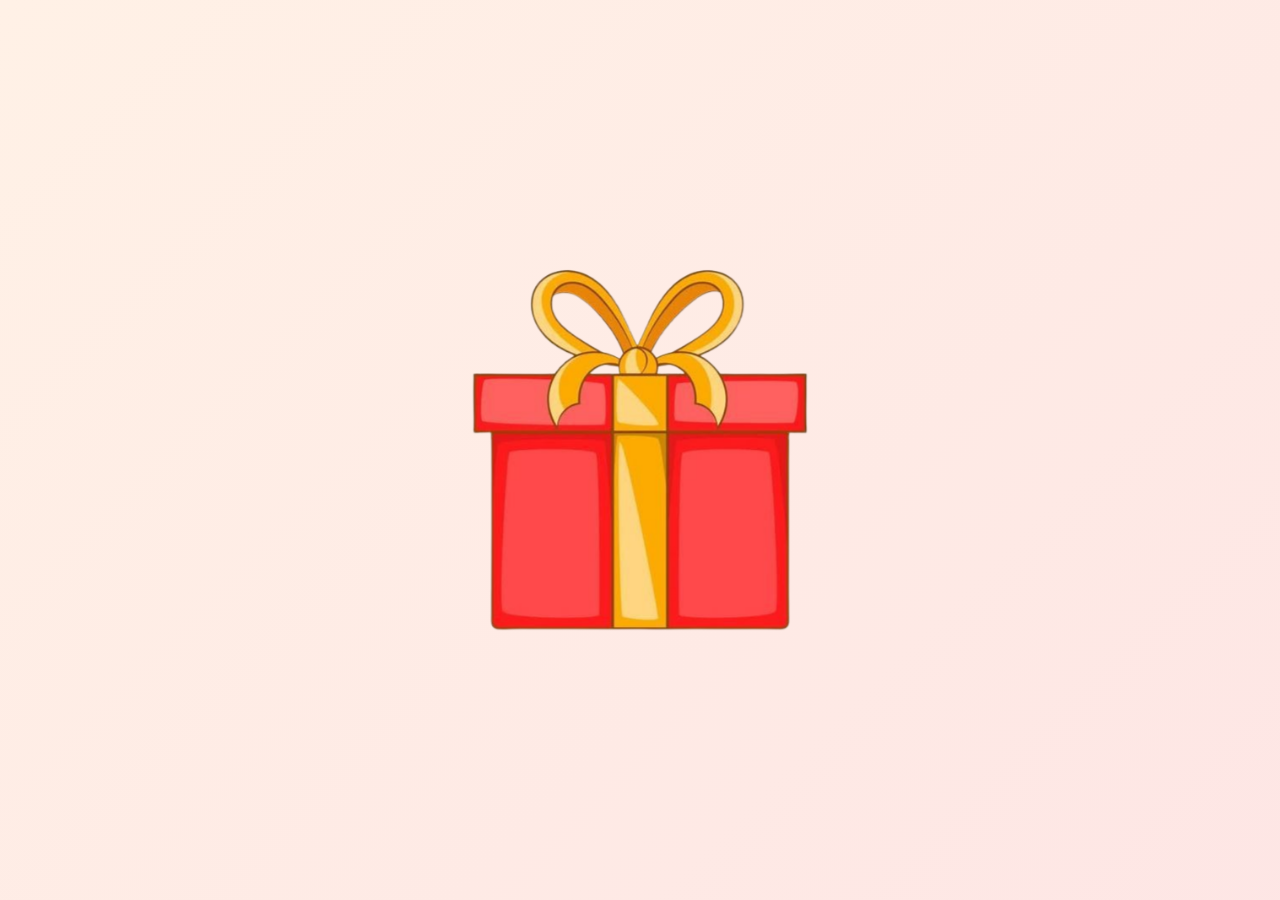
<file: index.html>
<!DOCTYPE html>
<html lang="vi">
<head>
  <meta charset="UTF-8" />
  <meta name="viewport" content="width=device-width, initial-scale=1.0" />
  <link href="https://fonts.googleapis.com/css2?family=Pacifico&family=Poppins:wght@400;600&display=swap" rel="stylesheet" />
  <title>Cá Tháng Tư Vui Vẻ 1/4</title>
  <link rel="stylesheet" href="style.css">
</head>
<body>
  
  <div class="container" id="giftContainer">
    <img src="Hộp_Quà.png" alt="Hộp Quà" class="gift-box" id="giftBox" />
    <img src="Thân_Hộp.png" alt="Thân Hộp" class="box-body" id="boxBody" />
    <img src="Nắp_Hộp.png" alt="Nắp Hộp" class="box-lid" />
  </div>

  <canvas id="fireworks"></canvas>
  <audio id="bg-music" loop>
    <source src="codb.mp4" type="audio/mpeg" />
  </audio>

  <script src="script.js"></script>
</body>
</html>
</file>
<file: style.css>
*{
  margin: 0;
  padding: 0;
  box-sizing: border-box;
  font-family: 'Pacifico', cursive;
}

body {
  margin: 0;
  height: 100vh;
  background: linear-gradient(-45deg, #ffe3ec, #fef6e4, #fde2e4, #fff1e6);
  background-size: 400% 400%;
  animation: gradientBG 10s ease infinite;
  display: flex;
  justify-content: center;
  align-items: center;
  overflow: hidden;
}

@keyframes gradientBG {
  0% { background-position: 0% 50%; }
  50% { background-position: 100% 50%; }
  100% { background-position: 0% 50%; }
}


.container {
  position: relative;
  width: 70vw;       /* chiếm 70% chiều rộng viewport */
  max-width: 400px;  /* nhưng không vượt quá 400px */
  height: auto;      /* chiều cao tự động theo ảnh */
  aspect-ratio: 1 / 1; /* giữ tỷ lệ vuông */
  z-index: 9999;
}

.gift-box,
.box-body,
.box-lid {
  position: absolute;
  width: 100%;
  height: 100%;  /* để lấp đầy container vuông */
  object-fit: contain; /* giữ tỉ lệ ảnh, không bị méo */
  cursor: pointer;
  transition: all 0.5s ease;
  top: 0;
  left: 0;
}

.box-body,
.box-lid {
  opacity: 0;
  pointer-events: none;
}

.open .gift-box {
  opacity: 0;
  pointer-events: none;
}

.open .box-body {
  opacity: 1;
  pointer-events: auto;
}

.open .box-lid {
  opacity: 1;
  animation: liftLid 2s ease forwards;
}

/* Nắp hộp bay lên rồi biến mất */
@keyframes liftLid {
  0% {
    transform: translateY(0);
    opacity: 1;
  }
  80% {
    transform: translateY(-120px);
    opacity: 1;
  }
  100% {
    transform: translateY(-120px);
    opacity: 0;
  }
}

/* Thân hộp di chuyển xuống */
.drop .box-body {
  animation: dropBox 2s ease forwards;
}

@keyframes dropBox {
  0% {
    transform: translateY(0);
  }
  100% {
    transform: translateY(40vh); /* di chuyển xuống 40% chiều cao viewport */
  }
}

/* Hiệu ứng nhịp tim */
.gift-box {
  animation: heartbeat 3s infinite;
}

@keyframes heartbeat {
  0%, 100% { transform: scale(1); }
  25% { transform: scale(1.2); }
  50% { transform: scale(1); }
  75% { transform: scale(1.1); }
}

/* ❤️ Trái tim tỏa ra */
.heart {
  position: absolute;
  font-size: 2vw;
  color: #e255a1;
  opacity: 0;
  animation: fly 1.5s ease forwards;
  pointer-events: none;
  user-select: none;
}

@keyframes fly {
  0% {
    opacity: 1;
    transform: translate(0, 0) scale(1);
  }
  100% {
    opacity: 0;
    transform: translate(var(--x), var(--y)) scale(1.5);
  }
}

/* 🌟 Pháo hoa (hạt nhỏ) */
.spark {
  position: absolute;
  width: 1.5px;
  height: 1.5px;
  background: #ff3cac;
  border-radius: 50%;
  opacity: 0;
  animation: explode 1.2s ease-out forwards;
  pointer-events: none;
  user-select: none;
  filter: drop-shadow(0 0 2px #ff3cac);
}

@keyframes explode {
  0% {
    transform: translate(0, 0) scale(1);
    opacity: 1;
  }
  100% {
    transform: translate(var(--x), var(--y)) scale(0.5);
    opacity: 0;
  }
}

.lava {
  border-radius: 20%;
  position: absolute;
  width: 5vw;       /* ban đầu chiếm 5% chiều rộng viewport */
  max-width: 150px;  /* không quá 150px */
  opacity: 0;
  pointer-events: none;
  user-select: none;
  animation: lavaUp 3s ease forwards;
  will-change: transform, opacity;
}

@keyframes lavaUp {
  0% {
    transform: translate(0, 0) scale(1);
    opacity: 1;
  }
  100% {
    transform: translate(var(--x), var(--y)) scale(5);
    opacity: 0;
  }
}

#fireworks {
  position: fixed;
  top: 0;
  left: 0;
  width: 100vw;
  height: 100vh;
  z-index: -1;
  pointer-events: none; /* để không cản click */
}

/* Container chữ chúc mừng */
.message-container {
  position: absolute;
  top: 50%;
  left: 50%;
  transform: translate(-50%, -50%);
  display: flex;
  gap: 0.4em;
  font-size: 4vw;
  color: #e255a1;
  font-weight: bold;
  opacity: 0;
  pointer-events: none;
  user-select: none;
}
.message-container span {
  opacity: 0;
  transition: opacity 0.6s ease;
}

@keyframes bounceUpDown {
  0%, 100% { transform: translateY(0); }
  50% { transform: translateY(-5px); }
}

.message-container span {
  opacity: 0;
  transition: opacity 0.6s ease;
  display: inline-block;
}

@media (max-width: 768px) {
  .container {
    width: 50vw;       
    max-width: none;   
  }
  .message-container {
    font-size: 4vw;
  }
  .heart {
    font-size: 3vw;    
  }
  .lava {
    width: 100%;        
  }
}
</file>
